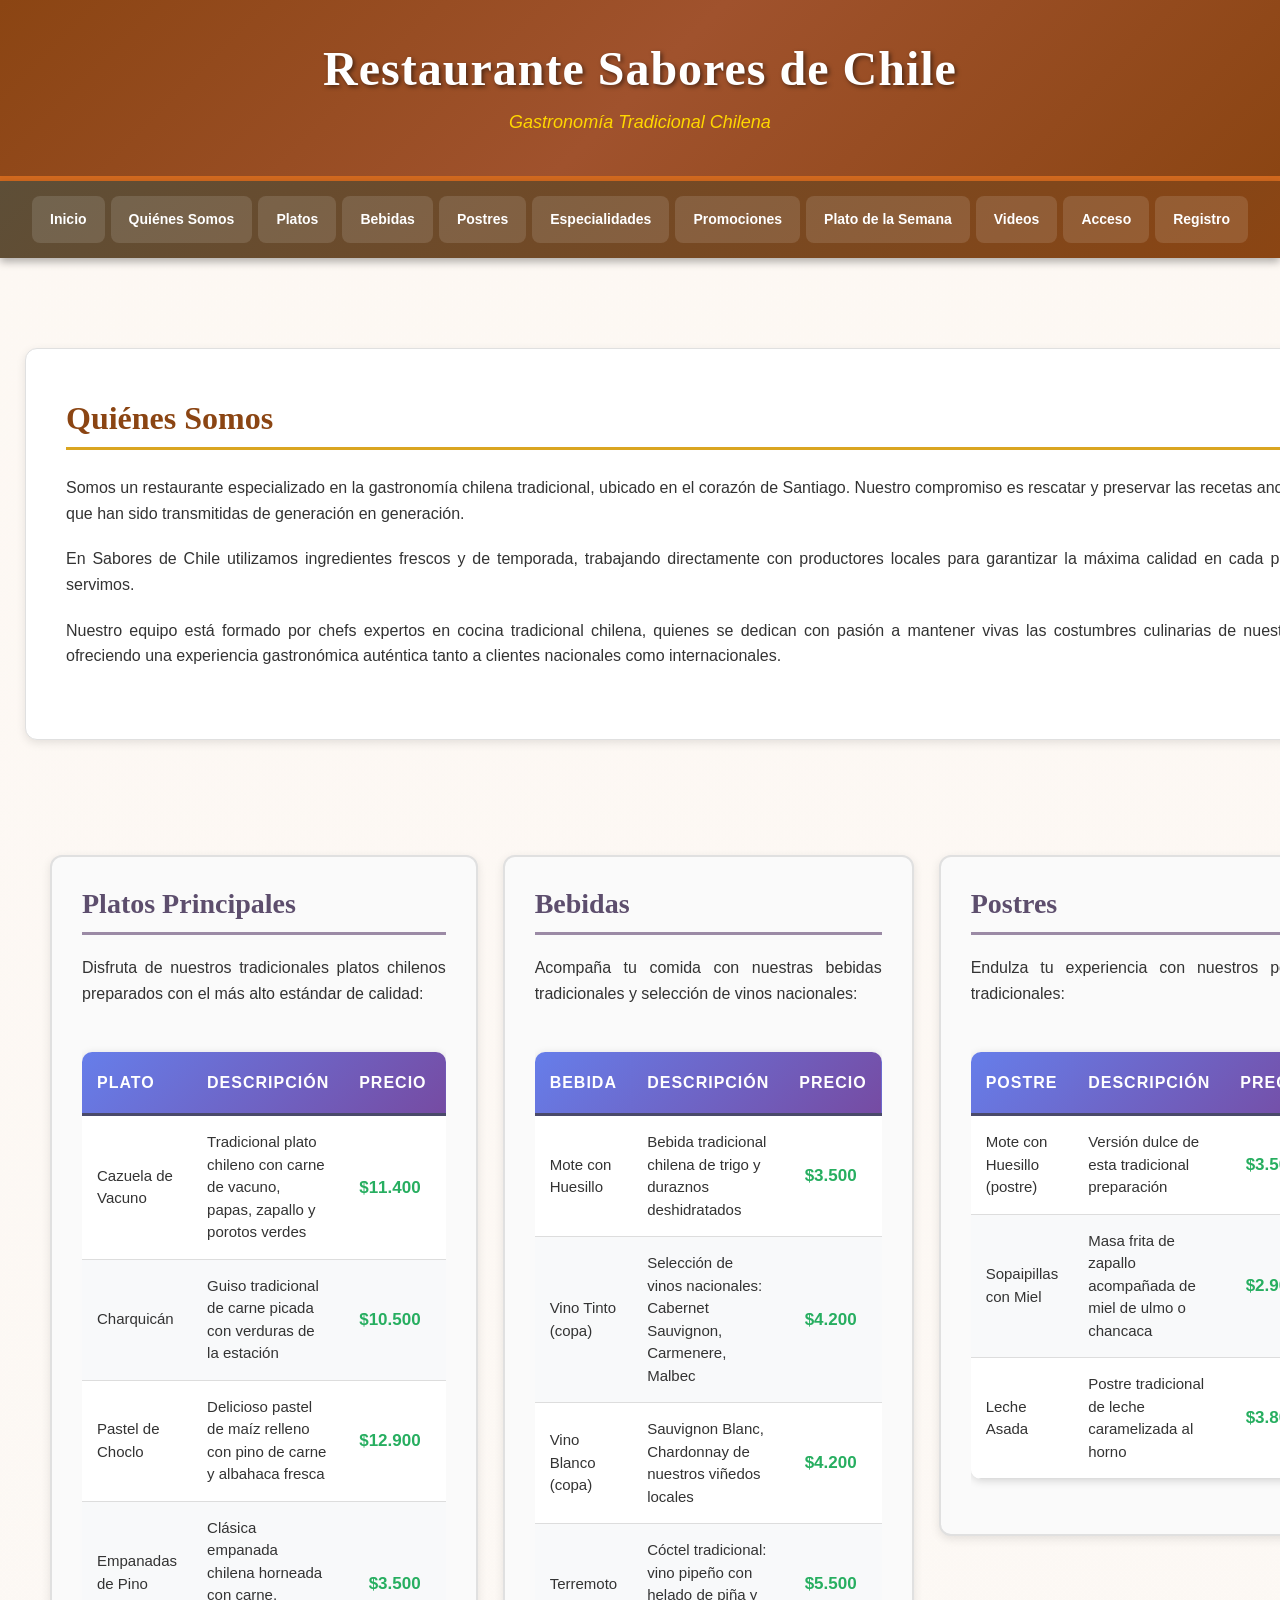
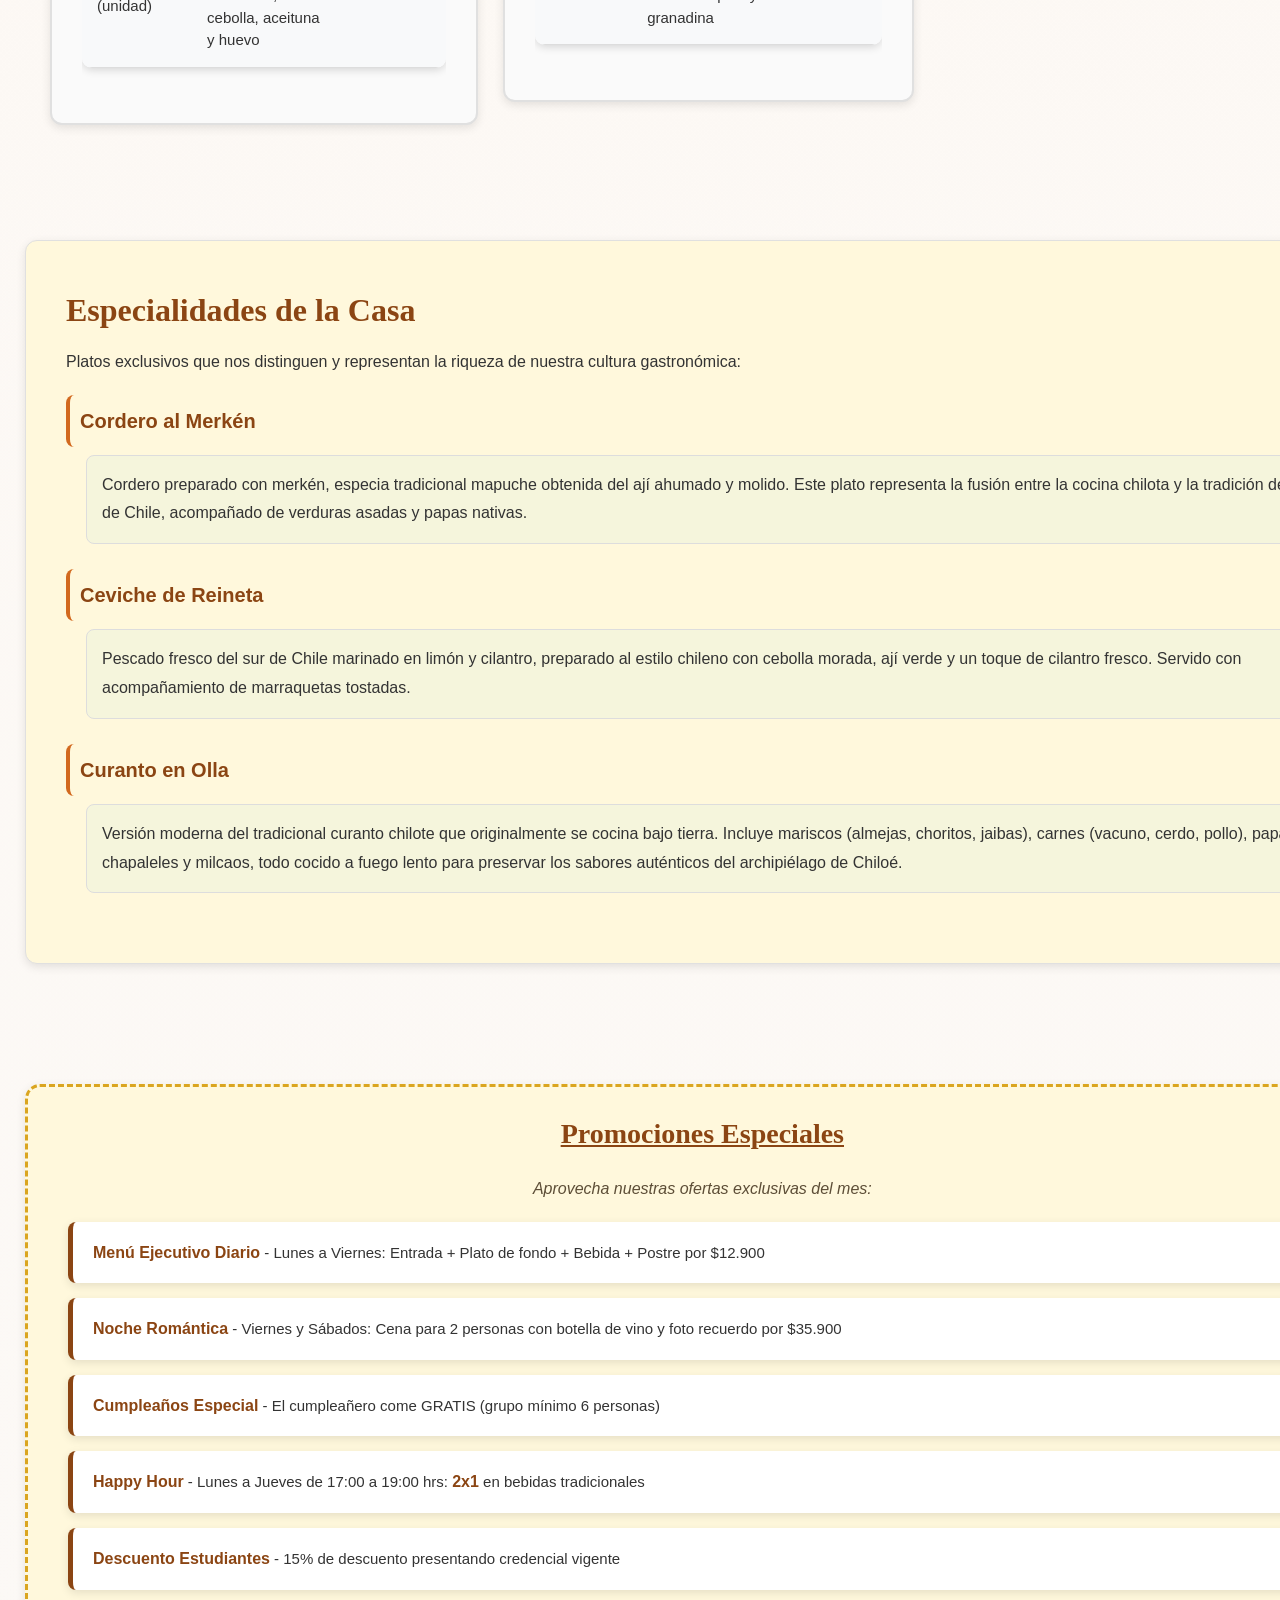
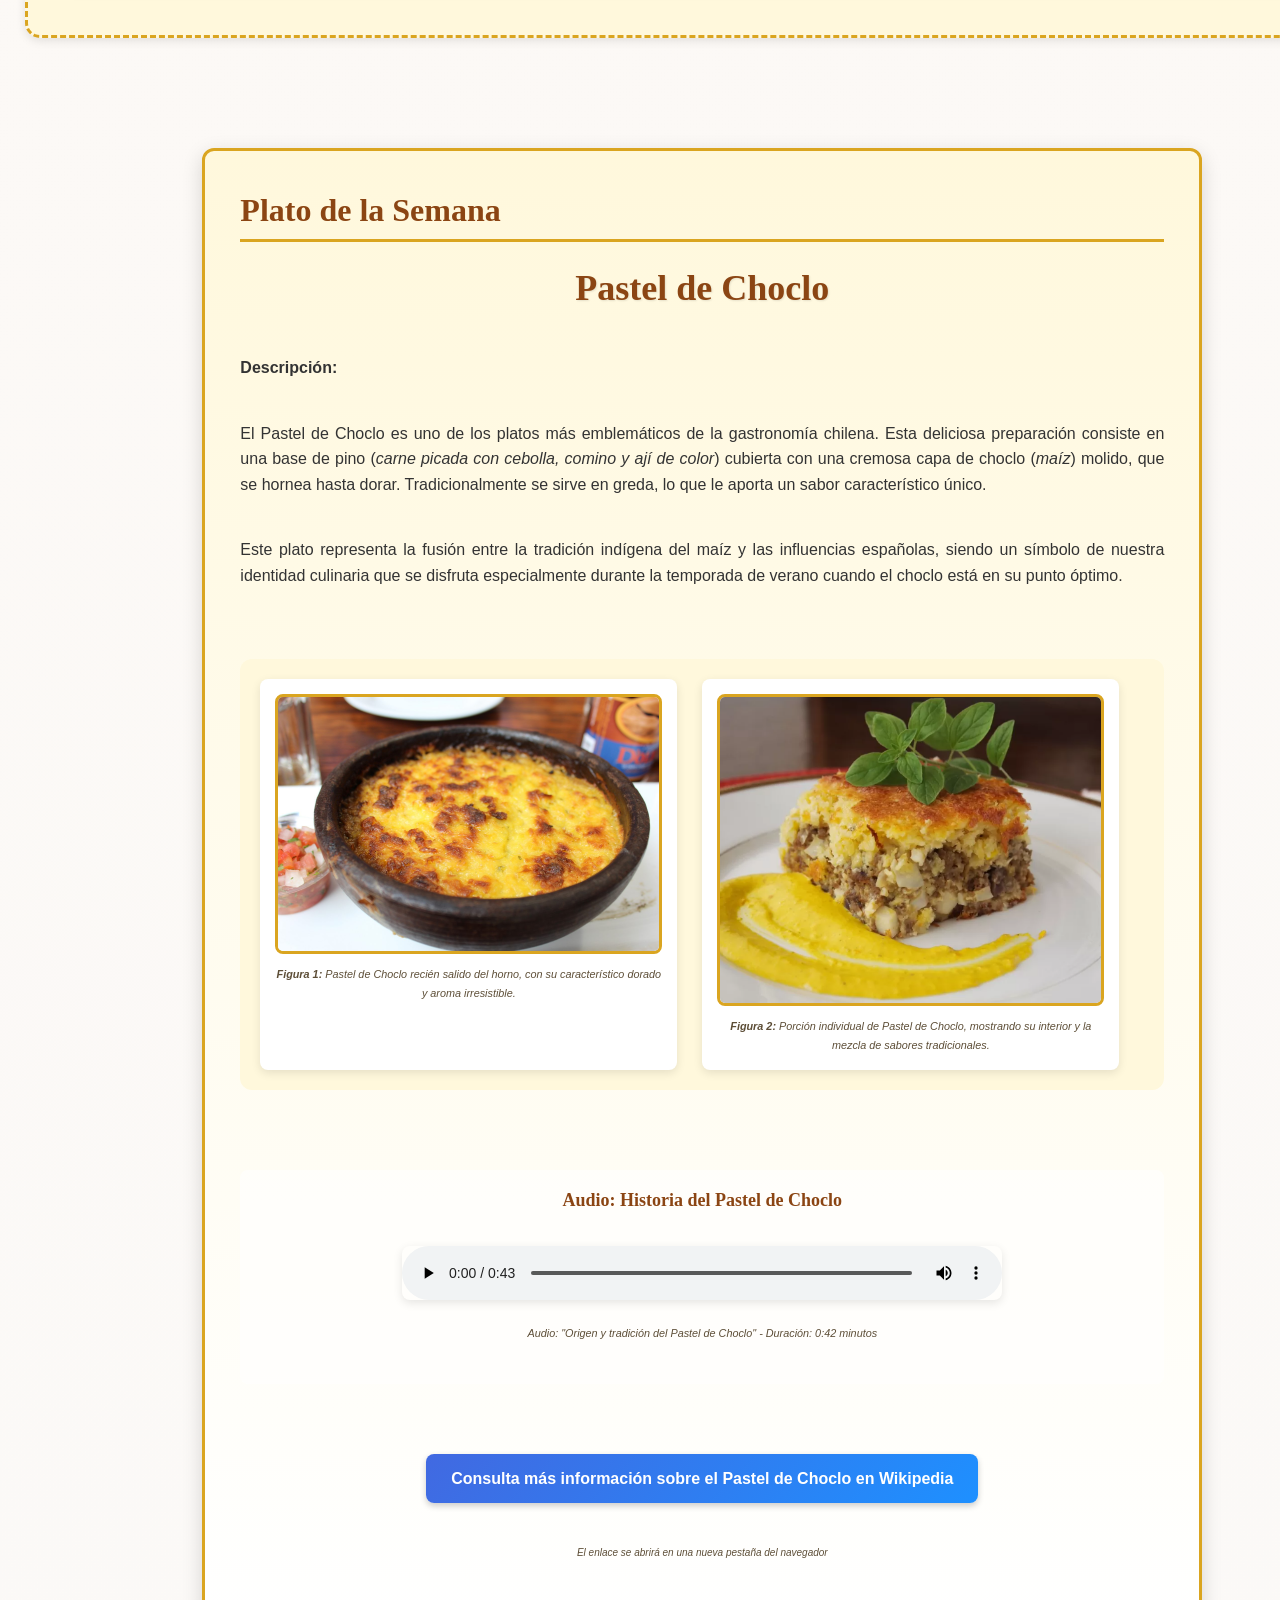
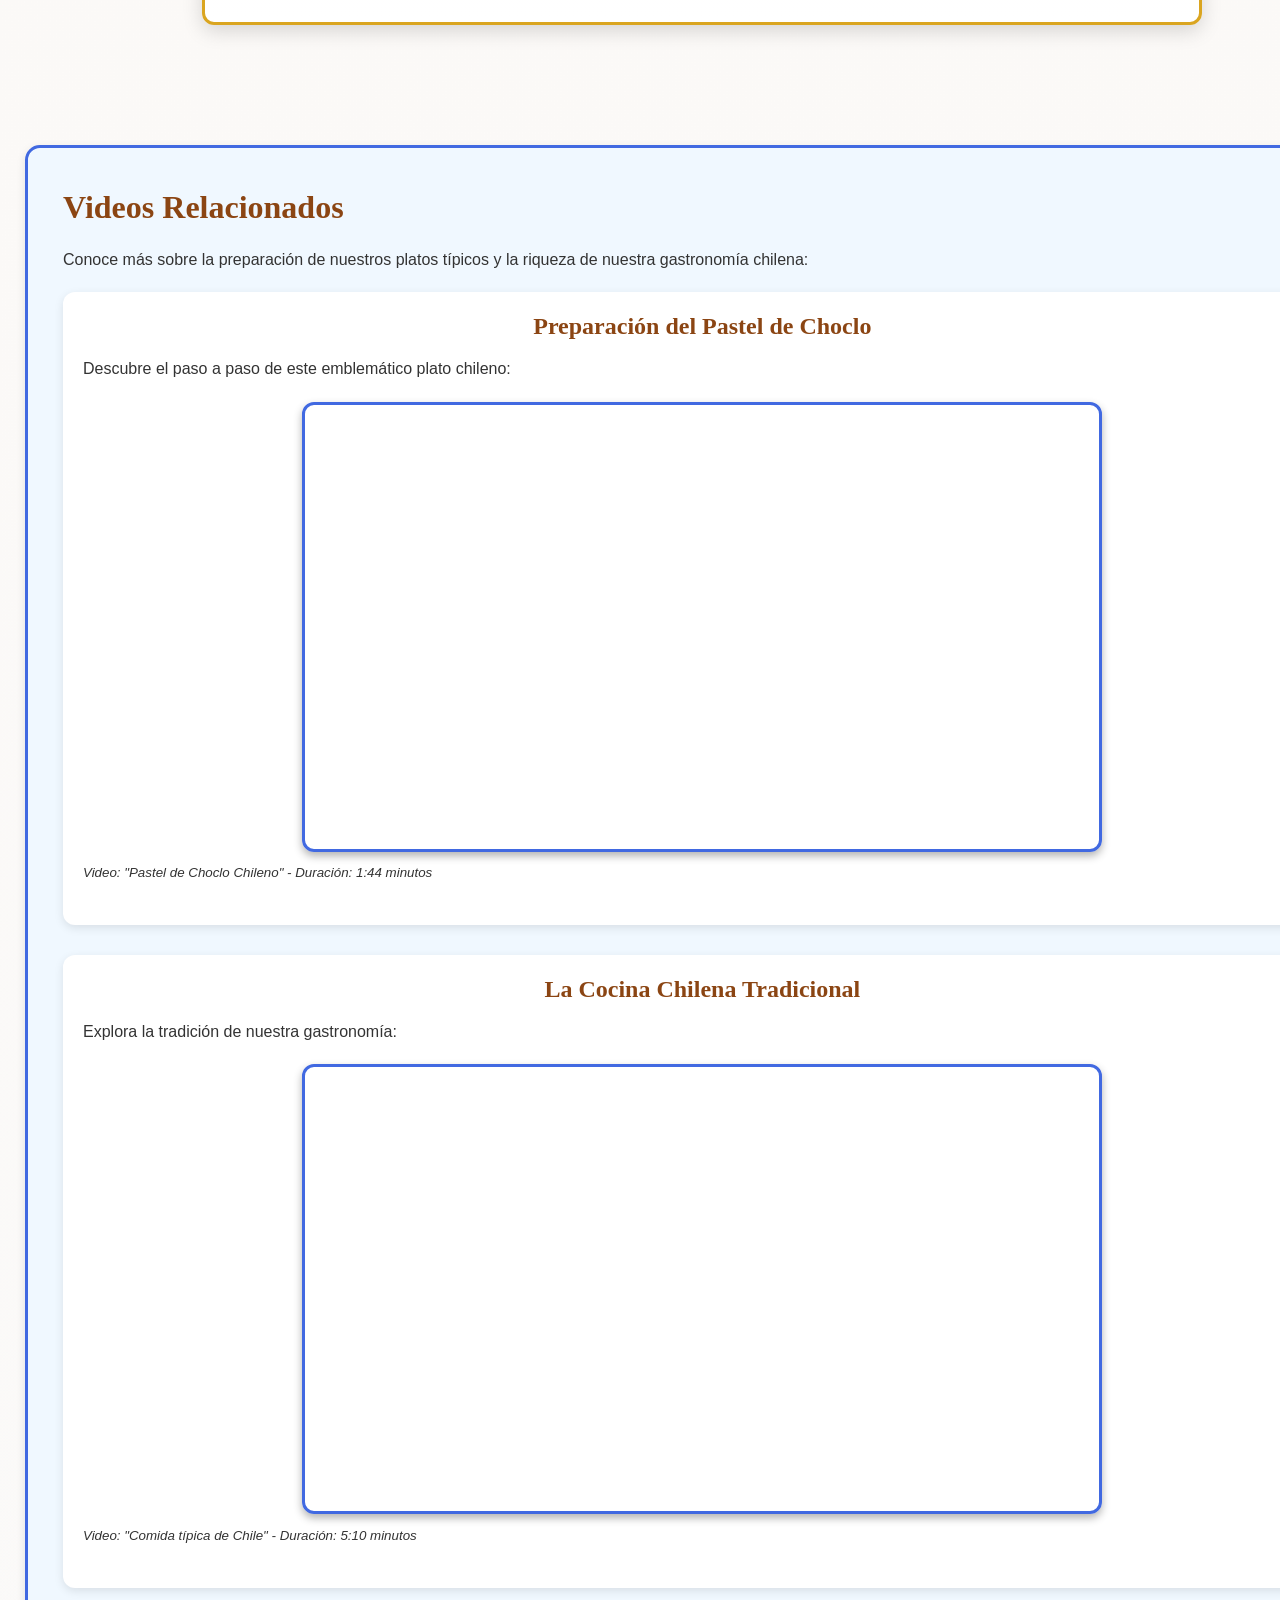
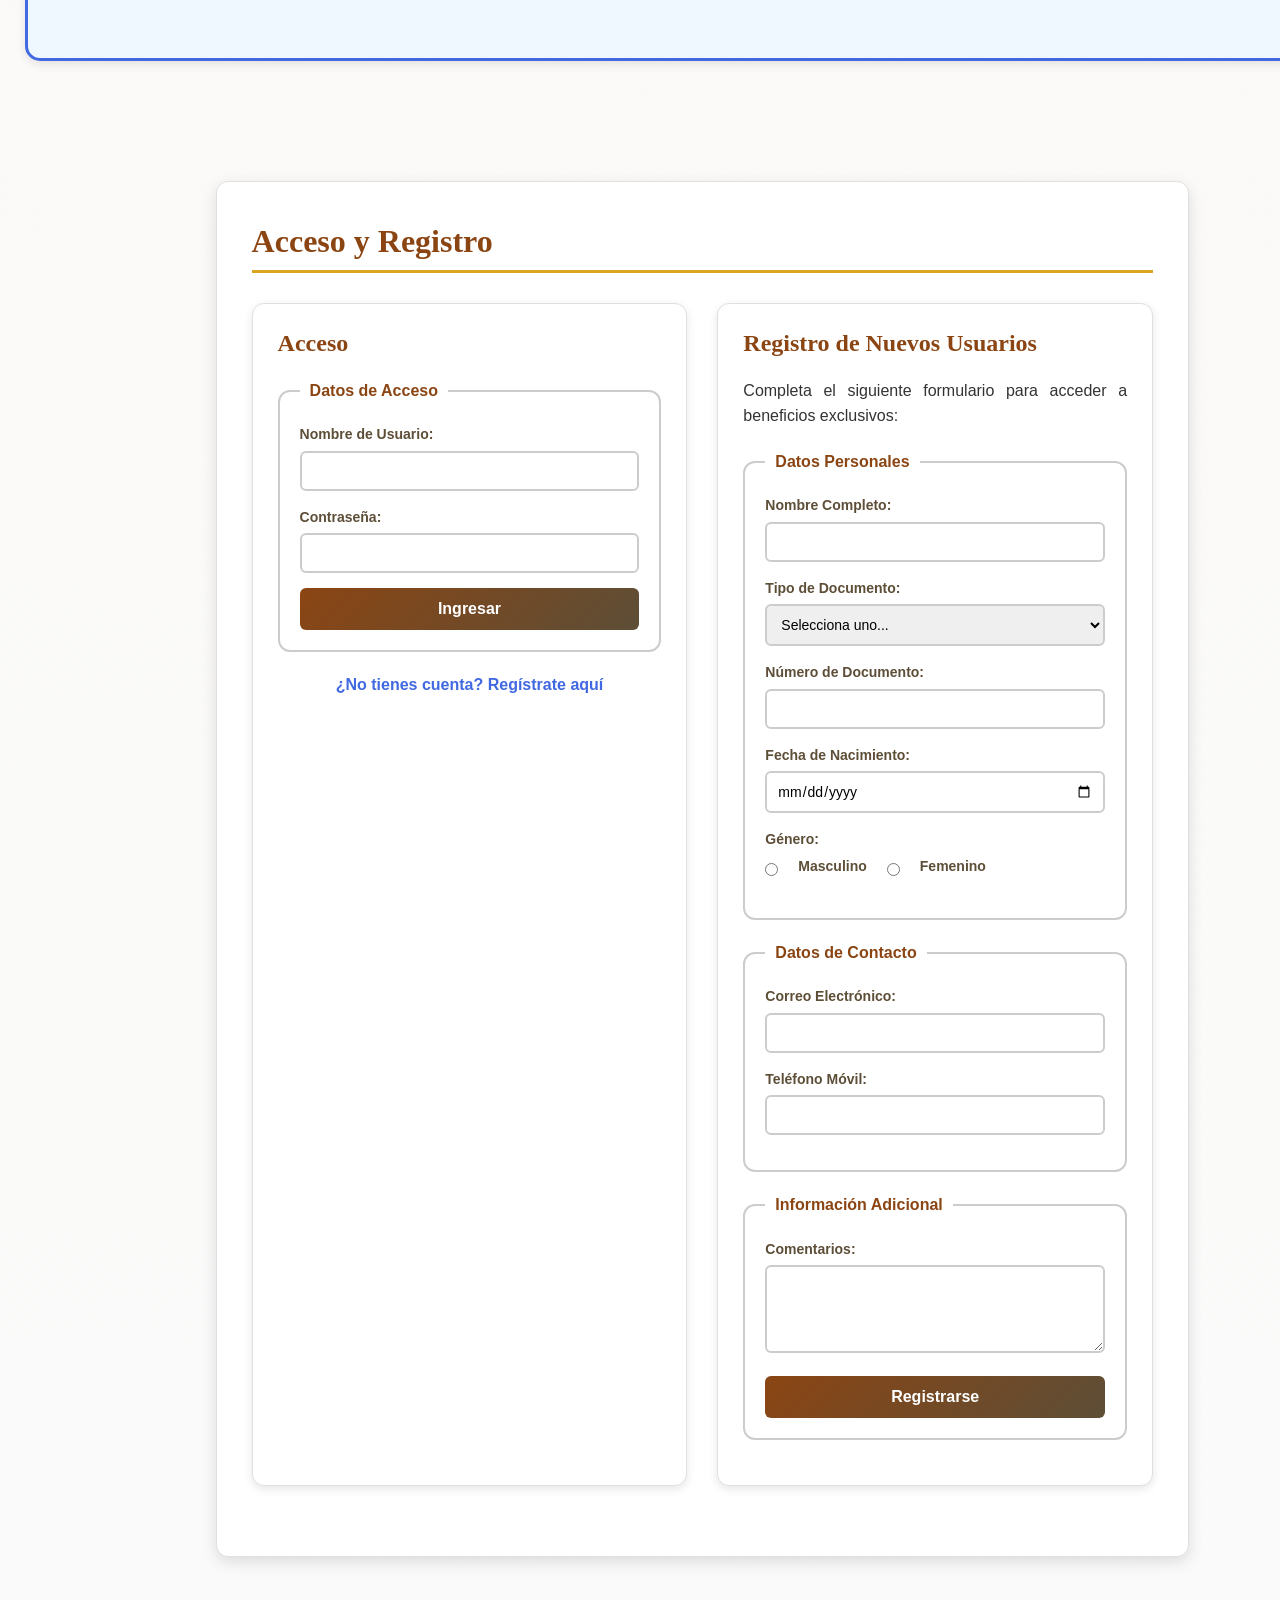
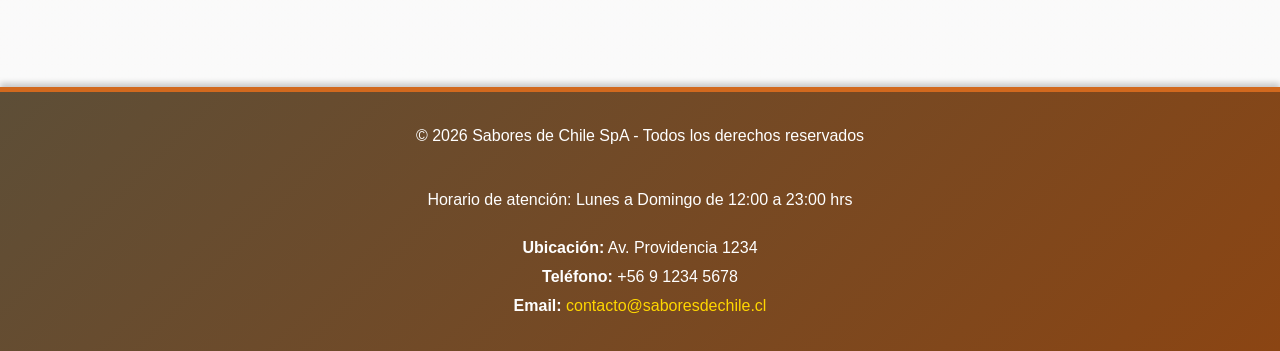
<file: index.html>
<!DOCTYPE html>
<html lang="es">
<head>
  <meta charset="UTF-8">
  <meta name="viewport" content="width=device-width, initial-scale=1.0">
  <meta name="author" content="Gianina Gaete">
  <meta name="description" content="Restaurante de gastronomía chilena tradicional en Santiago">
  <title>Restaurante Sabores de Chile - Gastronomía Tradicional</title>

  <!-- CSS -->
  <link rel="stylesheet" href="/CSS/estilos.css">
  <link rel="stylesheet" href="/CSS/estilo-responsive.css" media="screen">
  <link rel="stylesheet" href="/CSS/estilo-print.css" media="print">
</head>

<body>
  <header id="inicio" class="header-principal">
    <div class="header-contenedor">
      <h1 class="titulo-restaurante">Restaurante Sabores de Chile</h1>
      <p class="tagline">Gastronomía Tradicional Chilena</p>
    </div>
  </header>


  <nav class="nav-flexible" aria-label="Menú de navegación">
    <ul class="nav-lista-flex">
      <li class="nav-item"><a href="#inicio" class="nav-enlace">Inicio</a></li>
      <li class="nav-item"><a href="#quienes-somos" class="nav-enlace">Quiénes Somos</a></li>
      <li class="nav-item"><a href="#platos" class="nav-enlace">Platos</a></li>
      <li class="nav-item"><a href="#bebidas" class="nav-enlace">Bebidas</a></li>
      <li class="nav-item"><a href="#postres" class="nav-enlace">Postres</a></li>
      <li class="nav-item"><a href="#especialidades" class="nav-enlace">Especialidades</a></li>
      <li class="nav-item"><a href="#promociones" class="nav-enlace">Promociones</a></li>
      <li class="nav-item"><a href="#plato-semana" class="nav-enlace">Plato de la Semana</a></li>
      <li class="nav-item"><a href="#videos-relacionados" class="nav-enlace">Videos</a></li>
      <li class="nav-item"><a href="#acceso" class="nav-enlace">Acceso</a></li>
      <li class="nav-item"><a href="#registro" class="nav-enlace">Registro</a></li>
    </ul>
  </nav>

  <main class="contenedor-principal">

    <!-- Sección Quiénes Somos -->
    <section id="quienes-somos" class="seccion-flex">
      <h2>Quiénes Somos</h2>
      <p>Somos un restaurante especializado en la gastronomía chilena tradicional, ubicado en el corazón de Santiago. 
        Nuestro compromiso es rescatar y preservar las recetas ancestrales que han sido transmitidas de generación en generación.</p>
      <p>En Sabores de Chile utilizamos ingredientes frescos y de temporada, trabajando directamente con productores 
        locales para garantizar la máxima calidad en cada plato que servimos.</p>
      <p>Nuestro equipo está formado por chefs expertos en cocina tradicional chilena, quienes se dedican con pasión 
        a mantener vivas las costumbres culinarias de nuestro país, ofreciendo una experiencia gastronómica auténtica 
        tanto a clientes nacionales como internacionales.</p>
    </section>
    
    
    <div class="grid-contenedor">

      <!-- Sección Platos Principales -->
      <section id="platos" class="grid-item seccion-flex">
        <h2>Platos Principales</h2>
        <p>Disfruta de nuestros tradicionales platos chilenos preparados con el más alto estándar de calidad:</p>
        <!-- FIX: tablas envueltas en div.tabla-scroll para scroll horizontal controlado en móvil -->
        <div class="tabla-scroll">
          <table>
            <thead>
              <tr>
                <th>Plato</th>
                <th>Descripción</th>
                <th>Precio</th>
              </tr>
            </thead>
            <tbody>
              <tr>
                <td>Cazuela de Vacuno</td>
                <td>Tradicional plato chileno con carne de vacuno, papas, zapallo y porotos verdes</td>
                <td>$11.400</td>
              </tr>
              <tr>
                <td>Charquicán</td>
                <td>Guiso tradicional de carne picada con verduras de la estación</td>
                <td>$10.500</td>
              </tr>
              <tr>
                <td>Pastel de Choclo</td>
                <td>Delicioso pastel de maíz relleno con pino de carne y albahaca fresca</td>
                <td>$12.900</td>
              </tr>
              <tr>
                <td>Empanadas de Pino (unidad)</td>
                <td>Clásica empanada chilena horneada con carne, cebolla, aceituna y huevo</td>
                <td>$3.500</td>
              </tr>
            </tbody>
          </table>
        </div>
      </section>
    
      <!-- Sección Bebidas -->
      <section id="bebidas" class="grid-item seccion-flex">
        <h2>Bebidas</h2>
        <p>Acompaña tu comida con nuestras bebidas tradicionales y selección de vinos nacionales:</p>
        <div class="tabla-scroll">
          <table>
            <thead>
              <tr>
                <th>Bebida</th>
                <th>Descripción</th>
                <th>Precio</th>
              </tr>
            </thead>
            <tbody>
              <tr>
                <td>Mote con Huesillo</td>
                <td>Bebida tradicional chilena de trigo y duraznos deshidratados</td>
                <td>$3.500</td>
              </tr>
              <tr>
                <td>Vino Tinto (copa)</td>
                <td>Selección de vinos nacionales: Cabernet Sauvignon, Carmenere, Malbec</td>
                <td>$4.200</td>
              </tr>
              <tr>
                <td>Vino Blanco (copa)</td>
                <td>Sauvignon Blanc, Chardonnay de nuestros viñedos locales</td>
                <td>$4.200</td>
              </tr>
              <tr>
                <td>Terremoto</td>
                <td>Cóctel tradicional: vino pipeño con helado de piña y granadina</td>
                <td>$5.500</td>
              </tr>
            </tbody>
          </table>
        </div>
      </section>
         
      <!-- Sección Postres -->
      <section id="postres" class="grid-item seccion-flex">
        <h2>Postres</h2>
        <p>Endulza tu experiencia con nuestros postres tradicionales:</p>
        <div class="tabla-scroll">
          <table>
            <thead>
              <tr>
                <th>Postre</th>
                <th>Descripción</th>
                <th>Precio</th>
              </tr>
            </thead>
            <tbody>
              <tr>
                <td>Mote con Huesillo (postre)</td>
                <td>Versión dulce de esta tradicional preparación</td>
                <td>$3.500</td>
              </tr>
              <tr>
                <td>Sopaipillas con Miel</td>
                <td>Masa frita de zapallo acompañada de miel de ulmo o chancaca</td>
                <td>$2.900</td>
              </tr>
              <tr>
                <td>Leche Asada</td>
                <td>Postre tradicional de leche caramelizada al horno</td>
                <td>$3.800</td>
              </tr>
            </tbody>
          </table>
        </div>
      </section>

    </div>
    
    <!-- Sección Especialidades -->
    <section id="especialidades" class="seccion-flex">
      <h2>Especialidades de la Casa</h2>
      <p>Platos exclusivos que nos distinguen y representan la riqueza de nuestra cultura gastronómica:</p>
      <!-- FIX: eliminados <br> inválidos dentro del <dl>; el espaciado se maneja con CSS -->
      <dl>
        <dt>Cordero al Merkén</dt>
        <dd>Cordero preparado con merkén, especia tradicional mapuche obtenida del ají ahumado y molido. 
        Este plato representa la fusión entre la cocina chilota y la tradición del sur de Chile, 
        acompañado de verduras asadas y papas nativas.</dd>

        <dt>Ceviche de Reineta</dt>
        <dd>Pescado fresco del sur de Chile marinado en limón y cilantro, preparado al estilo 
        chileno con cebolla morada, ají verde y un toque de cilantro fresco. Servido con 
        acompañamiento de marraquetas tostadas.</dd>

        <dt>Curanto en Olla</dt>
        <dd>Versión moderna del tradicional curanto chilote que originalmente se cocina bajo 
        tierra. Incluye mariscos (almejas, choritos, jaibas), carnes (vacuno, cerdo, pollo), 
        papas, chapaleles y milcaos, todo cocido a fuego lento para preservar los sabores 
        auténticos del archipiélago de Chiloé.</dd>
      </dl>
    </section>
  
    <!-- Sección Promociones -->
    <section id="promociones" class="seccion-flex">
      <h2>Promociones Especiales</h2>
      <p>Aprovecha nuestras ofertas exclusivas del mes:</p>
      <ul>
        <li><strong>Menú Ejecutivo Diario</strong> - Lunes a Viernes: Entrada + Plato de fondo + Bebida + Postre por $12.900</li>
        <li><strong>Noche Romántica</strong> - Viernes y Sábados: Cena para 2 personas con botella de vino y foto recuerdo por $35.900</li>
        <li><strong>Cumpleaños Especial</strong> - El cumpleañero come GRATIS (grupo mínimo 6 personas)</li>
        <li><strong>Happy Hour</strong> - Lunes a Jueves de 17:00 a 19:00 hrs: <strong>2x1</strong> en bebidas tradicionales</li>
        <li><strong>Descuento Estudiantes</strong> - 15% de descuento presentando credencial vigente</li>
      </ul>
    </section>
  
    <!-- Sección Plato de la Semana -->
    <section id="plato-semana" class="seccion-flex">
      <h2>Plato de la Semana</h2>
      <article class="plato-articulo">
        <h3>Pastel de Choclo</h3>
        <p><strong>Descripción:</strong></p>
        <p>El Pastel de Choclo es uno de los platos más emblemáticos de la gastronomía chilena.
        Esta deliciosa preparación consiste en una base de pino (<em>carne picada con cebolla, comino y 
        ají de color</em>) cubierta con una cremosa capa de choclo (<em>maíz</em>) molido, que se hornea hasta
        dorar. Tradicionalmente se sirve en greda, lo que le aporta un sabor característico único.</p>
        <p>Este plato representa la fusión entre la tradición indígena del maíz y las influencias
        españolas, siendo un símbolo de nuestra identidad culinaria que se disfruta especialmente
        durante la temporada de verano cuando el choclo está en su punto óptimo.</p>
      
        <div class="galeria-flex">
          <figure class="galeria-item">
            <img src="/assets/imagenes/pastel-choclo.jpg" 
                alt="Pastel de Choclo" 
                class="galeria-imagen">
            <figcaption class="galeria-caption"><small><strong>Figura 1:</strong> Pastel de Choclo recién salido 
              del horno, con su característico dorado y aroma irresistible.</small></figcaption>
          </figure>
          <figure class="galeria-item">
            <img src="/assets/imagenes/pastel-choclo-porcion.png" 
                alt="Porción de Pastel de Choclo" 
                class="galeria-imagen">
            <figcaption class="galeria-caption"><small><strong>Figura 2:</strong> Porción individual de Pastel de
               Choclo, mostrando su interior y la mezcla de sabores tradicionales.</small></figcaption>
          </figure>
        </div>

        <div class="audio-contenedor">
          <h4>Audio: Historia del Pastel de Choclo</h4>
          <audio controls class="audio-element">
            <source src="/assets/audio/historia-pastel-choclo.mp3" type="audio/mp3">
            <source src="/assets/audio/historia-pastel-choclo.ogg" type="audio/ogg">
            <p>Tu navegador no soporta el elemento de audio. Puedes descargar el audio
            <a href="/assets/audio/historia-pastel-choclo.mp3">aquí</a>.</p>
          </audio>
          <p class="audio-info"><small><em>Audio: "Origen y tradición del Pastel de Choclo" - Duración: 0:42 
            minutos</em></small></p>
        </div>

        <a href="https://es.wikipedia.org/wiki/Pastel_de_choclo" 
              target="_blank" 
              class="enlace-externo"
              title="Visita Wikipedia para aprender más sobre el Pastel de Choclo">
              Consulta más información sobre el Pastel de Choclo en Wikipedia
        </a>
        <p class="enlace-info"><small><em>El enlace se abrirá en una nueva pestaña del navegador</em></small></p>
      </article>
    </section>
    
    <!-- Sección Videos -->
    <section id="videos-relacionados" class="seccion-flex">
      <h2>Videos Relacionados</h2>
      <p>Conoce más sobre la preparación de nuestros platos típicos y la riqueza de nuestra gastronomía chilena:</p>
      
      <!-- FIX: eliminados <br> entre articles; eliminados width/height fijos en iframes -->
      <!-- El responsive de los iframes se maneja en CSS con aspect-ratio: 16/9 -->
      <article>
        <h3>Preparación del Pastel de Choclo</h3>
        <p>Descubre el paso a paso de este emblemático plato chileno:</p>
        <iframe
         src="https://www.youtube.com/embed/75el7a9_HaQ" 
         title="Pastel de Choclo Chileno | Receta tradicional paso a paso 🇨🇱" 
         frameborder="0" 
         allow="accelerometer; autoplay; clipboard-write; encrypted-media; gyroscope; picture-in-picture; web-share" 
         referrerpolicy="strict-origin-when-cross-origin" 
         allowfullscreen> 
        </iframe>
        <p><small><em>Video: "Pastel de Choclo Chileno" - Duración: 1:44 minutos</em></small></p>
      </article>

      <article>
        <h3>La Cocina Chilena Tradicional</h3>
        <p>Explora la tradición de nuestra gastronomía:</p>
        <iframe
         src="https://www.youtube.com/embed/-LSwZI-FPqs" 
         title="Comida típica de Chile | 10 Platos que debes probar" 
         frameborder="0" 
         allow="accelerometer; autoplay; clipboard-write; encrypted-media; gyroscope; picture-in-picture; web-share" 
         referrerpolicy="strict-origin-when-cross-origin" 
         allowfullscreen>
        </iframe>
        <p><small><em>Video: "Comida típica de Chile" - Duración: 5:10 minutos</em></small></p>
      </article>
    </section>

    <!-- Formularios Acceso y Registro -->
    <section id="formulario" class="seccion-flex">
      <h2>Acceso y Registro</h2>
      <div class="form-contenedor-flex">

        <div id="acceso" class="form-bloque">
          <h3>Acceso</h3>
          <form action="#" method="post" class="formulario">
            <fieldset class="form-fieldset">
              <legend class="form-legend">Datos de Acceso</legend>
              <div class="form-grupo">
                <label for="usuario" class="form-label">Nombre de Usuario:</label>
                <input type="text" id="usuario" name="usuario" class="form-input" required>
              </div>
              <div class="form-grupo">          
                <label for="password" class="form-label">Contraseña:</label>
                <input type="password" id="password" name="password" class="form-input" required>
              </div>          
              <button type="submit" class="form-boton">Ingresar</button>
            </fieldset>
          </form>
          <a href="#registro" class="enlace-registro">¿No tienes cuenta? Regístrate aquí</a>
        </div>
    
        <!-- FORMULARIO REGISTRO -->
        <div id="registro" class="form-bloque">
          <h3>Registro de Nuevos Usuarios</h3>
          <p>Completa el siguiente formulario para acceder a beneficios exclusivos:</p>
          <form action="#" method="post" class="formulario">
            <fieldset class="form-fieldset">
              <legend class="form-legend">Datos Personales</legend>
              <div class="form-grupo">
                <label for="nombre" class="form-label">Nombre Completo:</label>
                <input type="text" id="nombre" name="nombre" class="form-input" required>
              </div>
              <div class="form-grupo">
                <label for="tipo-doc" class="form-label">Tipo de Documento:</label>
                <select id="tipo-doc" name="tipo-doc" class="form-input">
                  <option value="">Selecciona uno...</option>
                  <option value="dni">DNI</option>
                  <option value="rut">RUT</option>
                  <option value="cedula">Cédula</option>
                  <option value="pasaporte">Pasaporte</option>
                </select>
              </div>
              <div class="form-grupo">
                <label for="num-doc" class="form-label">Número de Documento:</label>
                <input type="text" id="num-doc" name="num-doc" class="form-input" required>
              </div>
              <div class="form-grupo">
                <label for="fecha-nac" class="form-label">Fecha de Nacimiento:</label>
                <input type="date" id="fecha-nac" name="fecha-nac" class="form-input" required>
              </div>
              <div class="form-grupo">
                <label class="form-label">Género:</label>
                <div class="genero-container">
                  <input type="radio" id="masculino" name="genero" value="masculino">
                  <label for="masculino" class="form-label">Masculino</label>
                  <input type="radio" id="femenino" name="genero" value="femenino">
                  <label for="femenino" class="form-label">Femenino</label>
                </div>
              </div>
            </fieldset>
                
            <fieldset class="form-fieldset">
              <legend class="form-legend">Datos de Contacto</legend>
              <div class="form-grupo">
                <label for="email" class="form-label">Correo Electrónico:</label>
                <input type="email" id="email" name="email" class="form-input" required>
              </div>
              <div class="form-grupo">
                <label for="telefono" class="form-label">Teléfono Móvil:</label>
                <input type="tel" id="telefono" name="telefono" class="form-input">
              </div>
            </fieldset>
                
            <fieldset class="form-fieldset">
              <legend class="form-legend">Información Adicional</legend>
              <div class="form-grupo">
                <label for="comentarios" class="form-label">Comentarios:</label>
                <textarea id="comentarios" name="comentarios" class="form-input" rows="4"></textarea>
              </div>             
              <button type="submit" class="form-boton">Registrarse</button>
            </fieldset>
          </form>
        </div>

      </div>
    </section>

  </main>
  
  <footer class="footer-principal">
    <div class="footer-copy">
      <p>&copy; 2026 Sabores de Chile SpA - Todos los derechos reservados</p>
    </div>
    <div class="footer-info">
      <p>Horario de atención: Lunes a Domingo de 12:00 a 23:00 hrs</p>
      <address>
        <strong>Ubicación:</strong> Av. Providencia 1234<br>
        <strong>Teléfono:</strong> +56 9 1234 5678<br>
        <strong>Email:</strong> <a href="mailto:contacto@saboresdechile.cl">contacto@saboresdechile.cl</a>
      </address>
    </div>
  </footer>

</body>
</html>
</file>
<file: CSS/estilos.css>
/* ========================================
   ESTILOS UNIFICADOS - Sabores de Chile
   Consolidación Mobile First + Flexbox robusto
   Referencia: IACC (2024) - Programación Web I
   ======================================== */

:root {
    --color-primario: #8B4513;
    --color-secundario: #DAA520;
    --color-acento: #2C5F2D;
    --color-nav-bg: #5D4E37;
    --color-destacado: #FFD700;
    --color-texto-principal: #333333;
    --color-texto-secundario: #5D4E37;
    --color-fondo: #FAFAFA;
    --color-fondo-claro: #FFF8DC;
    --color-borde: #E0E0E0;
    --fuente-principal: 'Segoe UI', Tahoma, Geneva, Verdana, sans-serif;
    --fuente-titulos: Georgia, 'Times New Roman', serif;
    --espacio-pequeno: 10px;
    --espacio-medio: 20px;
    --espacio-grande: 30px;
    --radio-borde: 12px;
    --radio-borde-pequeno: 8px;
    --sombra-suave: 0 3px 10px rgba(0, 0, 0, 0.1);
    --sombra-media: 0 4px 8px rgba(0, 0, 0, 0.3);
}

* { 
    margin: 0; 
    padding: 0; 
    box-sizing: border-box; 
}

body {
    font-family: var(--fuente-principal);
    font-size: 14px;
    line-height: 1.6;
    color: var(--color-texto-principal);
    background-color: var(--color-fondo);
    background-image: linear-gradient(to bottom, #FDF8F3 0%, #FAFAFA 100%);
}

h1, h2, h3, h4 {
    font-family: var(--fuente-titulos);
    color: var(--color-primario);
    margin-bottom: var(--espacio-medio);
    line-height: 1.2;
}
h1 { font-size: 28px; }
h2 { font-size: 24px; }
h3 { font-size: 20px; }
h4 { font-size: 18px; }

p { 
    margin-bottom: var(--espacio-medio); 
    text-align: justify; 
}

a { 
    color: var(--color-primario); 
    text-decoration: none; 
    transition: all 0.3s ease; 
}

a:hover { color: var(--color-secundario); }

img { 
    max-width: 100%; 
    height: auto; 
    display: block; 
}

/* ========================================
   LAYOUT PRINCIPAL
   ======================================== */
.contenedor-principal {
    display: grid;
    grid-template-columns: 1fr;
    gap: 20px;
    padding: 20px;
}

.seccion-flex {
    margin: 40px 0;
    padding: 30px;
    background-color: #FFFFFF;
    border-radius: var(--radio-borde);
    box-shadow: var(--sombra-suave);
    border: 1px solid var(--color-borde);
}

.plato-articulo {
    display: flex;
    flex-direction: column;
    gap: 20px;
}

#quienes-somos h2, #plato-semana h2, #formulario h2 {
    border-bottom: 3px solid var(--color-secundario);
    padding-bottom: 10px;
    margin-bottom: 25px;
}

/* ========================================
   FIX: GRID CONTENEDOR (platos/bebidas/postres)
   ======================================== */
.grid-contenedor {
    display: grid;
    grid-template-columns: 1fr;
    gap: 0;
    padding: 0 20px;
}

.grid-item {
    margin: 20px 0;
}

.tabla-scroll {
    width: 100%;
    overflow-x: auto;
    -webkit-overflow-scrolling: touch;
}

/* ========================================
   NAVEGACIÓN FLEXIBLE - OPTIMIZADA
   Basado en: IACC (2024) - Propiedades del contenedor flexible
   ======================================== */

.nav-flexible {
    /* Contenedor flexible */
    display: flex;
    flex-direction: column;
    align-items: center;
    justify-content: center;
    gap: 15px;
    padding: 15px 20px;
    background: linear-gradient(135deg, #5D4E37 0%, #8B4513 100%);
    box-shadow: 0 4px 8px rgba(0, 0, 0, 0.3);
    
}

.nav-titulo {
    font-size: 16px;
    color: #FFD700;
    text-transform: uppercase;
    margin: 0;
    text-align: center;
    letter-spacing: 1px;
}

.nav-lista-flex {
    /* Lista como contenedor flexible */
    display: flex;
    flex-direction: column;
    flex-wrap: wrap;
    justify-content: center;
    align-items: center;
    gap: 8px;
    list-style: none;
    margin: 0;
    padding: 0;
    width: 100%;
}

.nav-item {
    /* Elementos flexibles individuales */
    flex: 0 1 auto;
    width: 100%;
    max-width: 200px;
    min-width: 0;
}

.nav-enlace {
    display: block;
    padding: 10px 18px;
    background-color: rgba(255, 255, 255, 0.12);
    color: #FFFFFF;
    text-decoration: none;
    border-radius: 8px;
    font-weight: 600;
    font-size: 14px;
    transition: all 0.3s ease;
    border: 2px solid transparent;
    text-align: center;
    
    /* Accesibilidad */
    outline: none;
}

.nav-enlace:hover,
.nav-enlace:focus {
    background-color: #FFD700;
    color: #5D4E37;
    transform: translateY(-2px);
    box-shadow: 0 4px 8px rgba(0, 0, 0, 0.3);
    border-color: #FFFFFF;
}

.nav-enlace:focus-visible {
    outline: 3px solid #FFD700;
    outline-offset: 2px;
}

/* ========================================
   HEADER
   ======================================== */
.header-principal {
    background: linear-gradient(135deg, #8B4513 0%, #A0522D 50%, #8B4513 100%);
    padding: 30px 20px;
    text-align: center;
    border-bottom: 5px solid #D2691E;
    box-shadow: 0 4px 6px rgba(0, 0, 0, 0.3);
}

.header-contenedor {
    display: flex;
    flex-direction: column;
    align-items: center;
    justify-content: center;
    gap: 10px;
}

.titulo-restaurante {
    font-family: Georgia, 'Times New Roman', serif;
    color: #FFFFFF;
    font-size: 32px;
    margin: 0;
    text-shadow: 2px 2px 4px rgba(0, 0, 0, 0.5);
    letter-spacing: 1px;
}

.tagline {
    font-size: 16px;
    font-style: italic;
    color: #FFD700;
    margin: 0;
}

/* ========================================
   GALERÍA FLEXIBLE - PLATO DE LA SEMANA
   Basado en: IACC (2024) - Alineación y ordenamiento de elementos
   ======================================== */

.galeria-flex {
    /* Contenedor flexible para la galería */
    display: flex;
    flex-direction: column;
    flex-wrap: wrap;
    gap: 20px;
    margin: 30px 0;
    padding: 20px;
    background-color: var(--color-fondo-claro);
    border-radius: var(--radio-borde);
}

.galeria-item {
    /* Elementos flexibles de la galería */
    flex: 1 1 100%;
    background: #FFFFFF;
    padding: 15px;
    border-radius: var(--radio-borde-pequeno);
    box-shadow: var(--sombra-suave);
    text-align: center;
    min-width: 0;
    
    /* Transición suave */
    transition: transform 0.3s ease;
}

.galeria-item:hover {
    transform: translateY(-3px);
    box-shadow: var(--sombra-media);
}

.galeria-imagen {
    width: 100%;
    height: auto;
    border-radius: 8px;
    border: 3px solid var(--color-secundario);
    transition: transform 0.3s ease;
}

.galeria-imagen:hover {
    transform: scale(1.03);
}

.galeria-caption {
    margin-top: 10px;
    font-size: 13px;
    color: var(--color-texto-secundario);
    font-style: italic;
    line-height: 1.5;
}

/* ========================================
   AUDIO
   ======================================== */
.audio-contenedor {
    margin: 30px 0;
    text-align: center;
    padding: 20px;
    background: rgba(255, 255, 255, 0.6);
    border-radius: var(--radio-borde-pequeno);
}

.audio-element {
    width: 100%;
    max-width: 400px;
    margin: 15px auto;
    border-radius: 8px;
    box-shadow: var(--sombra-suave);
}

.audio-info { font-size: 13px; text-align: center; color: var(--color-texto-secundario); }

/* ========================================
   ENLACES EXTERNOS
   ======================================== */
.enlace-externo {
    display: inline-block;
    margin: 20px auto;
    padding: 12px 25px;
    background: linear-gradient(135deg, #4169E1, #1E90FF);
    color: #FFFFFF;
    text-decoration: none;
    border-radius: 8px;
    font-weight: bold;
    transition: all 0.3s ease;
    box-shadow: 0 3px 6px rgba(0, 0, 0, 0.2);
    text-align: center;
}

.enlace-externo:hover {
    background: linear-gradient(135deg, #1E90FF, #4169E1);
    transform: translateY(-2px);
    box-shadow: 0 5px 10px rgba(0, 0, 0, 0.3);
}

.enlace-info { text-align: center; font-size: 12px; color: var(--color-texto-secundario); }

/* ========================================
   FORMULARIOS
   ======================================== */
.form-contenedor-flex {
    display: flex;
    flex-direction: column;
    gap: 30px;
    margin: 30px 0;
}

.form-bloque {
    flex: 1 1 100%;
    background: #FFFFFF;
    padding: 25px;
    border-radius: var(--radio-borde);
    box-shadow: var(--sombra-suave);
    border: 1px solid var(--color-borde);
    min-width: 0;
}

.form-fieldset {
    border: 2px solid #CCCCCC;
    border-radius: var(--radio-borde);
    padding: 20px;
    margin: 20px 0;
}

.form-legend {
    font-weight: bold;
    font-size: 16px;
    color: var(--color-primario);
    padding: 0 10px;
}

.form-grupo { margin-bottom: 15px; }

.genero-container { display: flex; gap: 20px; align-items: center; }

.form-label {
    display: flex;
    align-items: center;
    margin-bottom: 5px;
    font-weight: 600;
    color: var(--color-texto-secundario);
    font-size: 14px;
}

.form-input {
    width: 100%;
    padding: 10px;
    border: 2px solid #CCCCCC;
    border-radius: 6px;
    font-size: 14px;
    font-family: inherit;
    transition: all 0.3s ease;
}

.form-input:focus {
    border-color: var(--color-primario);
    box-shadow: 0 0 8px rgba(139, 69, 19, 0.3);
    outline: none;
}

.form-boton {
    width: 100%;
    padding: 12px;
    background: linear-gradient(135deg, var(--color-primario), var(--color-nav-bg));
    color: #FFFFFF;
    border: none;
    border-radius: 6px;
    font-size: 16px;
    font-weight: bold;
    cursor: pointer;
    transition: all 0.3s ease;
}

.form-boton:hover {
    background: linear-gradient(135deg, var(--color-nav-bg), var(--color-primario));
    transform: translateY(-2px);
    box-shadow: 0 4px 8px rgba(0, 0, 0, 0.2);
}

.enlace-registro {
    display: block;
    text-align: center;
    margin-top: 15px;
    color: #4169E1;
    font-weight: bold;
}

.enlace-registro:hover { color: #1E90FF; text-decoration: underline; }

/* ========================================
   FOOTER
   FIX: estructura corregida; footer-info ahora contiene el address correctamente
   ======================================== */
.footer-principal {
    display: flex;
    flex-direction: column;
    background: linear-gradient(135deg, #5D4E37 0%, #8B4513 100%);
    color: #FFFFFF;
    padding: 30px 20px;
    text-align: center;
    align-items: center;
    gap: 15px;
    margin-top: 50px;
    border-top: 5px solid #D2691E;
    box-shadow: 0 -4px 6px rgba(0, 0, 0, 0.2);
}

.footer-copy { font-style: normal; line-height: 1.8; }

.footer-info { line-height: 1.8; }

.footer-principal a { color: #FFD700; }

.footer-principal address { font-style: normal; }

/* ========================================
   TABLAS
   ======================================== */
table {
    width: 100%;
    border-collapse: collapse;
    margin: 25px 0;
    background-color: #FFFFFF;
    box-shadow: 0 2px 8px rgba(0, 0, 0, 0.15);
    border-radius: 10px;
    overflow: hidden;
    font-size: 15px;
    /* FIX: el scroll ahora lo maneja .tabla-scroll, no display:block en la table */
}

thead {
    background: linear-gradient(135deg, #667eea 0%, #764ba2 100%);
    color: #FFFFFF;
}

thead tr { border-bottom: 3px solid #4a4a6a; }

th {
    padding: 18px 15px;
    text-align: left;
    font-weight: bold;
    font-size: 16px;
    text-transform: uppercase;
    letter-spacing: 1px;
}

tbody tr {
    border-bottom: 1px solid #DDDDDD;
    transition: background-color 0.3s ease;
}

tbody tr:nth-child(even) { background-color: #F8F9FA; }
tbody tr:nth-child(odd) { background-color: #FFFFFF; }
tbody tr:hover { background-color: #E3F2FD; }

td {
    padding: 15px;
    font-size: 15px;
    color: #333333;
    line-height: 1.5;
}

td strong { color: #2C3E50; font-size: 16px; font-weight: bold; }

td:last-child {
    font-weight: bold;
    color: #27AE60;
    font-size: 17px;
    text-align: right;
    padding-right: 25px;
}

/* ========================================
   PROMOCIONES
   FIX: borde cambiado a color de la paleta (antes #4169E1 azul rompía con lo terroso)
   ======================================== */
#promociones {
    background-color: var(--color-fondo-claro);
    padding: 30px;
    margin: 40px 0;
    border: 3px dashed var(--color-secundario);
    border-radius: 15px;
}

#promociones h2 {
    color: var(--color-primario);
    font-family: Georgia, serif;
    font-size: 28px;
    text-align: center;
    text-decoration: underline;
    margin-bottom: 25px;
}

#promociones ul { list-style-type: none; padding-left: 10px; margin: 0; }

#promociones li {
    background-color: #FFFFFF;
    margin: 15px 0;
    padding: 18px 20px;
    border-left: 5px solid var(--color-primario);
    border-radius: var(--radio-borde-pequeno);
    box-shadow: var(--sombra-suave);
    font-size: 15px;
    line-height: 1.6;
    transition: all 0.3s ease;
}

#promociones li:hover {
    transform: translateX(10px);
    background-color: #FFF3E0;
    box-shadow: var(--sombra-media);
}

#promociones li strong { color: var(--color-primario); font-size: 16px; }

#promociones > p {
    color: var(--color-texto-secundario);
    font-style: italic;
    text-align: center;
    margin-bottom: 20px;
}

/* ========================================
   ESPECIALIDADES
   FIX: dt ahora tiene margin-top para separación en vez de <br> en el HTML
   ======================================== */
#especialidades dl { margin: 20px 0; }

#especialidades dt {
    font-weight: bold;
    color: var(--color-primario);
    font-size: 20px;
    margin-top: 25px; /* FIX: reemplaza los <br> que había en el HTML */
    margin-bottom: 8px;
    padding: 10px;
    background-color: var(--color-fondo-claro);
    border-left: 4px solid #D2691E;
    border-radius: var(--radio-borde-pequeno);
}

/* Primer dt no necesita margin-top extra */
#especialidades dt:first-child { margin-top: 0; }

#especialidades dd {
    margin-left: 20px;
    margin-bottom: 15px;
    padding: 15px;
    background-color: #F5F5DC;
    border-radius: var(--radio-borde-pequeno);
    line-height: 1.8;
    border: 1px solid #DDDDDD;
}

/* ========================================
   UTILIDADES
   ======================================== */
.fila-flex { display: flex; flex-wrap: wrap; gap: 20px; margin: 30px 0; }
.flex-item { flex: 1 1 300px; min-width: 0; }

/* ========================================
   SECCIONES ESPECÍFICAS
   ======================================== */
#plato-semana {
    background: linear-gradient(to bottom, #FFF8DC, #FFFFFF);
    border: 3px solid var(--color-secundario);
    border-radius: var(--radio-borde);
    padding: 40px 35px;
    margin: 50px auto;
    max-width: 1000px;
    position: relative;
    box-shadow: 0 6px 20px rgba(0, 0, 0, 0.15);
}

#plato-semana h3 {
    color: #8B4513;
    font-size: 36px;
    text-align: center;
    margin-bottom: 25px;
    text-shadow: 1px 1px 2px rgba(0, 0, 0, 0.1);
}

#videos-relacionados article {
    margin-bottom: 30px;
    padding: 20px;
    background-color: #FFFFFF;
    border-radius: var(--radio-borde);
    box-shadow: var(--sombra-suave);
    text-align: center;
}

#videos-relacionados article h3 { margin-bottom: 15px; color: var(--color-primario); }

/* FIX: iframes sin width/height fijos en HTML → el responsive lo maneja aspect-ratio aquí */
#videos-relacionados iframe {
    width: 100%;
    max-width: 800px;
    aspect-ratio: 16 / 9;
    border-radius: var(--radio-borde);
    border: 3px solid #4169E1;
    box-shadow: var(--sombra-media);
    transition: transform 0.3s ease;
}

#videos-relacionados iframe:hover { transform: scale(1.02); }

#platos, #bebidas, #postres {
    margin: 35px 0;
    padding: 30px;
    background-color: #FAFAFA;
    border-radius: 12px;
    border: 2px solid #E0E0E0;
}

#platos h2, #bebidas h2, #postres h2 {
    color: #5D4E6D;
    font-family: Georgia, serif;
    font-size: 28px;
    border-bottom: 3px solid #9B8AA5;
    padding-bottom: 12px;
    margin-bottom: 20px;
}

#especialidades { background-color: #FFF8DC; }

#videos-relacionados {
    background-color: #F0F8FF;
    border: 3px solid #4169E1;
    border-radius: 15px;
    padding: 40px 35px;
    margin: 50px 0;
    position: relative;
}

#formulario {
    max-width: 1000px;
    margin: 50px auto;
    padding: 40px 35px;
    border-radius: var(--radio-borde);
    box-shadow: 0 5px 15px rgba(0, 0, 0, 0.12);
}
</file>
<file: CSS/estilo-responsive.css>
/* ========================================
   ESTILOS RESPONSIVOS - MOBILE FIRST
   Ajustes progresivos por breakpoint
   Referencia: IACC (2024) - Programación Web I
   ======================================== */

/* ========================================
   TABLET (768px y superior)
   ======================================== */
@media screen and (min-width: 768px) {
    body { 
        font-size: 15px; 
    }

    h1 { font-size: 36px; }
    h2 { font-size: 28px; }
    h3 { font-size: 22px; }

    .titulo-restaurante { font-size: 42px; }

    .tagline { font-size: 18px; }

    .nav-lista-flex {
        flex-direction: row;
        flex-wrap: wrap;
        justify-content: center;
    }
    
    .nav-item {
        width: auto;
        max-width: none;
    }
    
    .nav-enlace {
        padding: 10px 18px;
        font-size: 14px;
    }

    .galeria-flex {
        flex-direction: row;
        gap: 20px;
    }
    
    .galeria-item {
        flex: 1 1 0;
        min-width: 0;
    }

    /* Formularios: lado a lado en tablet */
    .form-contenedor-flex { 
        flex-direction: row; 
        flex-wrap: wrap;
    }

    .form-bloque { flex: 1 1 0; }

    /* Contenedor principal con más espacio */
    .contenedor-principal {
        padding: 25px 20px;
    }
    
    .seccion-flex {
        padding: 35px 30px;
        margin: 50px 0;
    }
    
    /* Grid de platos: 2 columnas en tablet */
    .grid-contenedor {
        grid-template-columns: repeat(2, 1fr);
        gap: 20px;
    }
}

/* ========================================
   ESCRITORIO (1024px y superior)
   ======================================== */
@media screen and (min-width: 1024px) {
    body { font-size: 16px; }

    h1 { font-size: 42px; }
    h2 { font-size: 32px; }
    h3 { font-size: 24px; }

    .header-principal {
        padding: 40px 30px; 
    }

    .titulo-restaurante { 
        font-size: 48px; 
    }

    .nav-flexible {
        padding: 15px 25px;
        max-width: 100%;
    }
    
    .nav-lista-flex {
        justify-content: center;
        gap: 6px;
    }
    
    .nav-enlace {
        padding: 10px 16px;
        font-size: 14px;
    }

    /* FIX: grid-contenedor en 3 columnas (platos / bebidas / postres) en desktop */
    .grid-contenedor {
        display: grid;
        grid-template-columns: repeat(3, 1fr);
        gap: 25px;
        align-items: start;
        padding: 0 20px;
    }

    /* Grid de platos: 3 columnas en desktop */
    .grid-contenedor {
        grid-template-columns: repeat(3, 1fr);
        gap: 25px;
        align-items: start;
        padding: 0 20px;
    }
    
    .contenedor-principal {
        padding: 30px 25px;
        max-width: 1200px;
        margin: 0 auto;
    }
    
    .seccion-flex {
        padding: 40px 35px;
        margin: 60px 0;
    }

    .galeria-flex {
        gap: 25px;
    }
    
    .galeria-item {
        flex: 0 0 calc(50% - 25px);
        max-width: calc(50% - 25px);
    }

    .audio-element { max-width: 600px; }
}

/* ========================================
   PANTALLAS GRANDES (1200px y superior)
   ======================================== */
@media screen and (min-width: 1200px) {
    .contenedor-principal {
        max-width: 1400px;
    }
    
    .seccion-flex {
        padding: 50px 40px;
    }
    
    .grid-contenedor {
        padding: 0 25px;
    }
}

/* ========================================
   LANDSCAPE MÓVIL
   ======================================== */
@media screen and (max-width: 767px) and (orientation: landscape) {
    .header-principal {
        padding: 15px 20px;
    }
    
    .titulo-restaurante {
        font-size: 24px;
    }
    
    .seccion-flex {
        padding: 20px 15px;
        margin: 25px 0;
    }
    
    /* Ajuste de tablas en landscape */
    .tabla-scroll {
        max-height: 60vh;
    }

    .galeria-flex {
        flex-direction: row;
        padding: 15px;
        gap: 15px;
    }
    
    .galeria-item {
        flex: 1 1 45%;
        max-width: 50%;
        padding: 10px;
    }
    
    .galeria-caption {
        font-size: 12px;
    }

    .nav-lista-flex {
        flex-direction: row;
        flex-wrap: wrap;
        justify-content: center;
        gap: 6px;
    }
    
    .nav-enlace {
        padding: 8px 12px;
        font-size: 13px;
    }
}

/* ========================================
   PANTALLAS PEQUEÑAS (480px y menor)
   ======================================== */
@media screen and (max-width: 480px) {
    h1 { font-size: 24px; }
    h2 { font-size: 20px; }
    h3 { font-size: 18px; }
    
    .titulo-restaurante {
        font-size: 26px;
    }
    
    .tagline {
        font-size: 14px;
    }
    
    .seccion-flex {
        padding: 20px 15px;
        margin: 30px 0;
    }
    
    /* Tablas más compactas */
    table {
        font-size: 13px;
    }
    
    td, th {
        padding: 10px;
    }
    
    /* Formularios optimizados */
    .form-input {
        padding: 8px;
        font-size: 14px; /* Previene zoom en iOS */
    }
    
    .nav-flexible {
        padding: 12px 10px;
    }
    
    .nav-enlace {
        padding: 10px 15px;
        font-size: 13px;
    }

    .galeria-flex {
        padding: 15px;
        gap: 15px;
    }
    
    .galeria-item {
        padding: 10px;
    }
    
    .galeria-caption {
        font-size: 12px;
    }

}
</file>
<file: CSS/estilo-print.css>
/* ========================================
   ESTILOS PARA IMPRESIÓN
   ======================================== */

@media print {
    
    /* Cambiar a blanco y negro */
    * {
        background: transparent !important;
        color: #000 !important;
        box-shadow: none !important;
        text-shadow: none !important;
    }
    
    body {
        font-family: Arial, sans-serif;
        font-size: 12pt;
        line-height: 1.5;
        color: #000;
        background: #fff;
    }
    
    /* FIX: nav ahora es elemento hermano del header, no hijo → el selector sigue igual */
    .nav-flexible {
        display: none;
    }
    
    /* Header simplificado */
    .header-principal {
        border-bottom: 2px solid #000;
        padding: 10px 0;
        margin-bottom: 20px;
    }
    
    .titulo-restaurante {
        font-size: 24pt;
        text-align: center;
        color: #000;
    }
    
    .tagline {
        display: none;
    }
    
    /* Secciones optimizadas */
    .seccion-flex {
        margin: 20px 0;
        padding: 15px 0;
        border: none;
        page-break-inside: avoid;
    }
    
    .seccion-flex h2 {
        font-size: 18pt;
        border-bottom: 1px solid #000;
        margin-bottom: 15px;
        padding-bottom: 5px;
        color: #000;
    }
    
    .seccion-flex p {
        text-align: justify;
        color: #000;
    }

    /* Grid de platos en una columna al imprimir */
    .grid-contenedor {
        display: block;
    }

    .grid-item {
        page-break-inside: avoid;
        margin: 15px 0;
    }
    
    /* Galería */
    .galeria-flex {
        margin: 20px 0;
        padding: 10px 0;
    }
    
    .galeria-item {
        page-break-inside: avoid;
        margin: 15px 0;
    }
    
    .galeria-imagen {
        max-width: 100%;
        border: 1px solid #000;
    }
    
    /* Ocultar multimedia */
    .audio-contenedor,
    audio,
    video,
    iframe {
        display: none;
    }
    
    /* Mostrar URLs de los enlaces */
    a[href]::after {
        content: " (" attr(href) ")";
        font-size: 10pt;
        color: #333;
    }

    /* No mostrar URL en enlaces de navegación interna */
    a[href^="#"]::after {
        content: "";
    }
    
    /* Footer */
    .footer-principal {
        border-top: 2px solid #000;
        margin-top: 40px;
        padding-top: 15px;
        text-align: center;
    }
    
    /* Evitar saltos de página en medio de títulos */
    h1, h2, h3 {
        page-break-after: avoid;
    }
    
    img {
        page-break-inside: avoid;
        max-width: 100%;
    }

    /* Tablas: sin scroll en impresión */
    .tabla-scroll {
        overflow: visible;
    }
}
</file>
